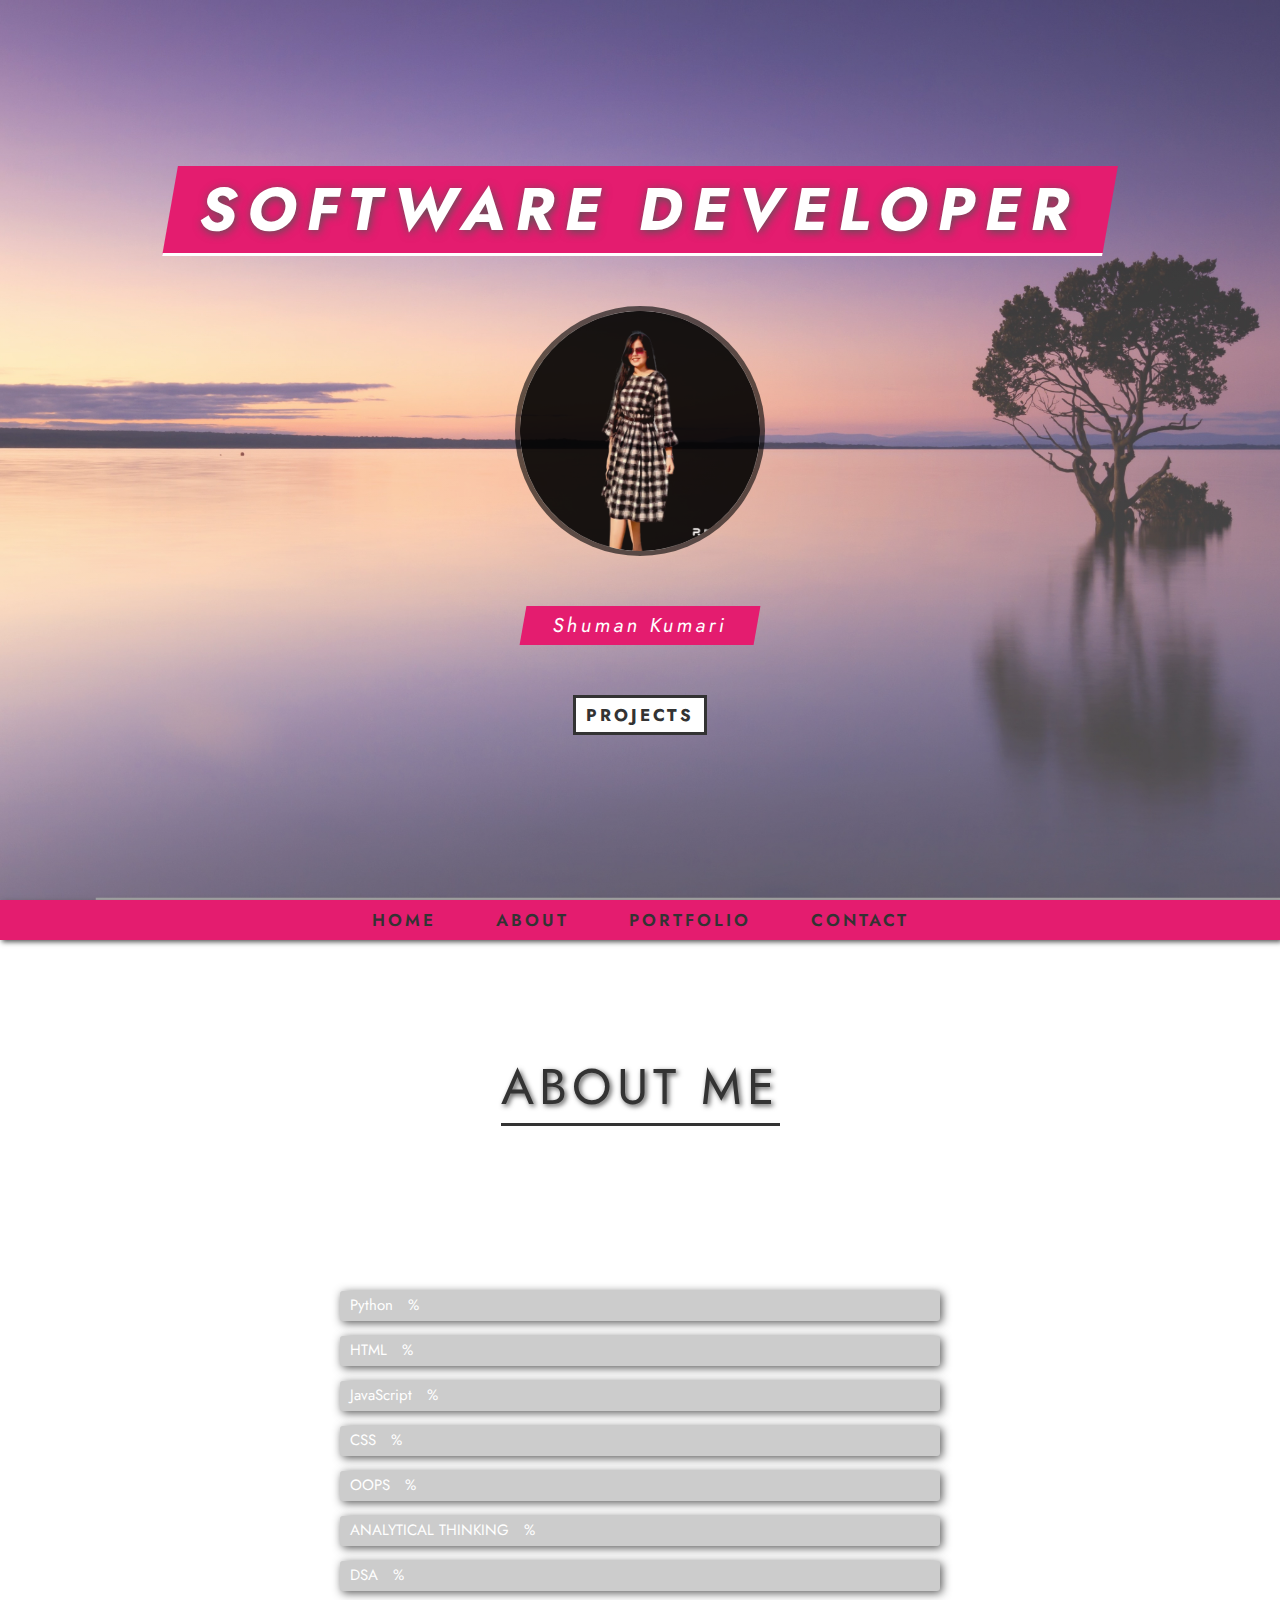
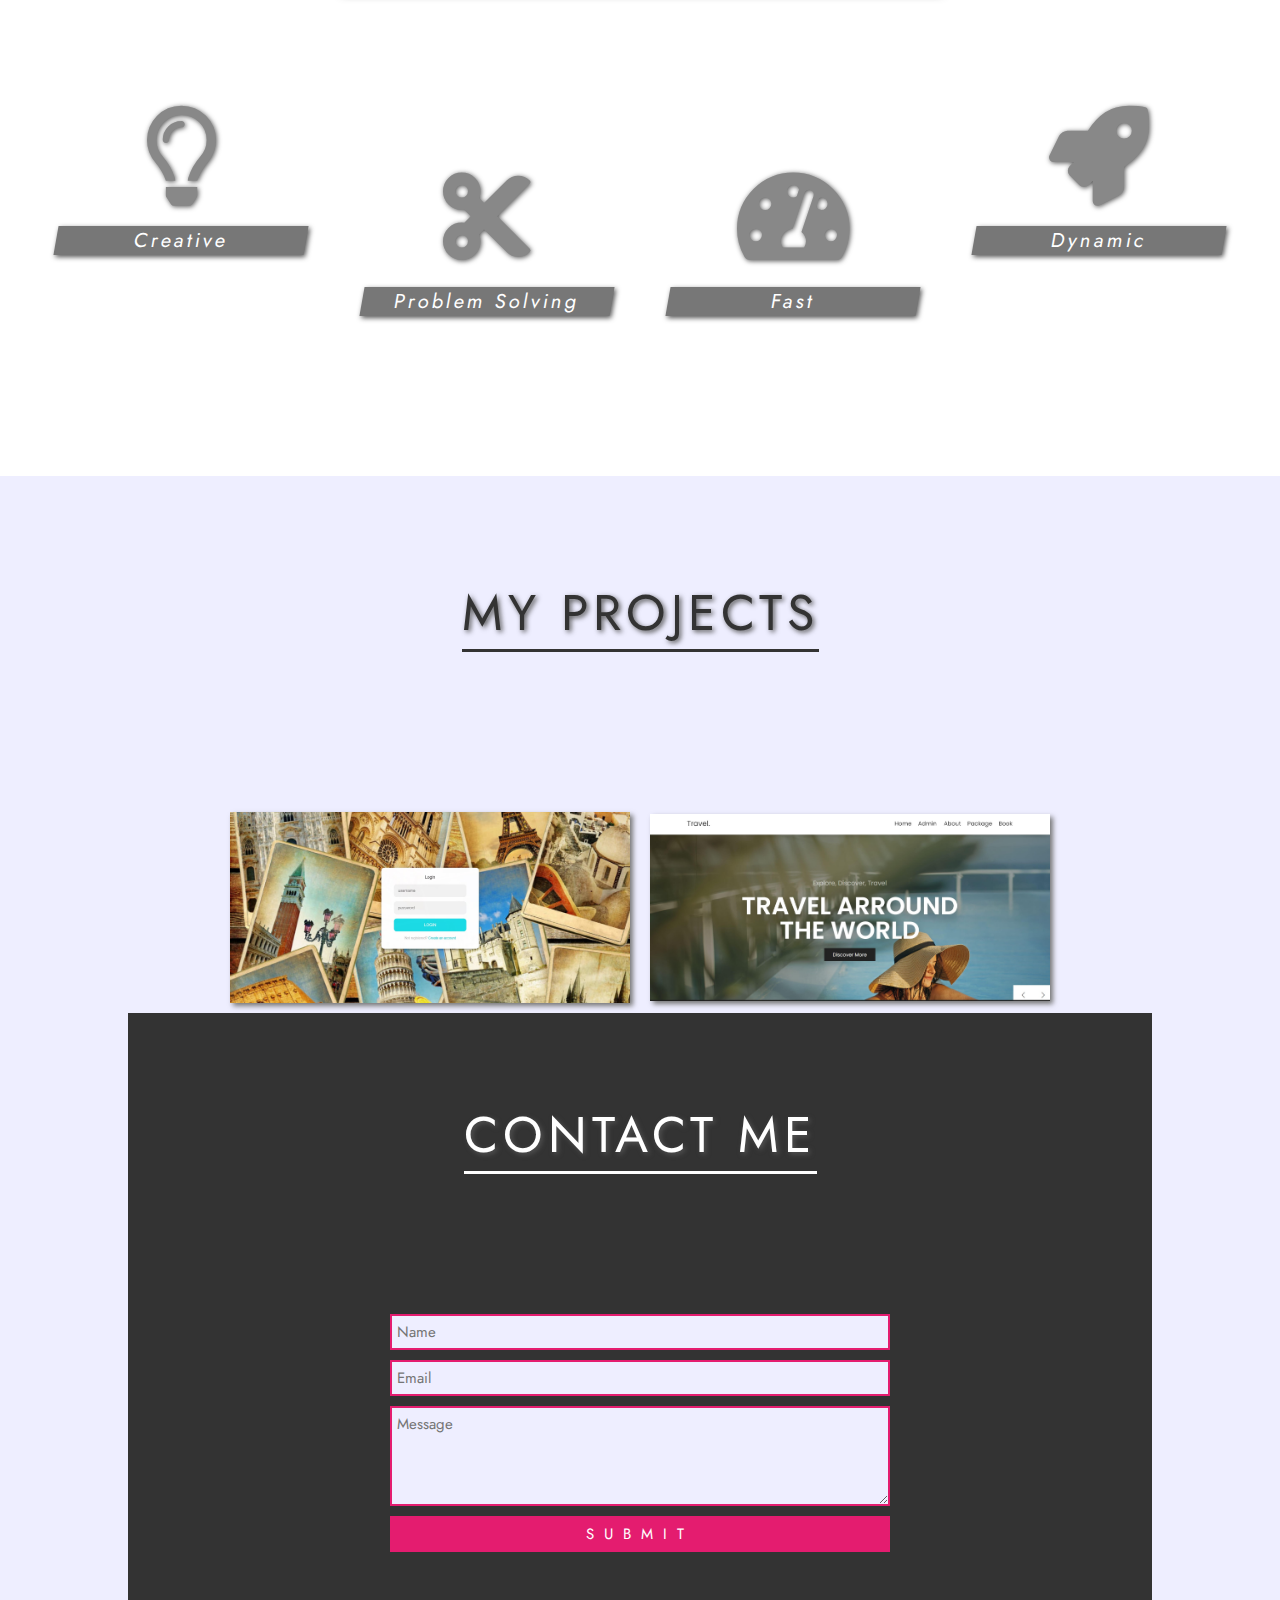
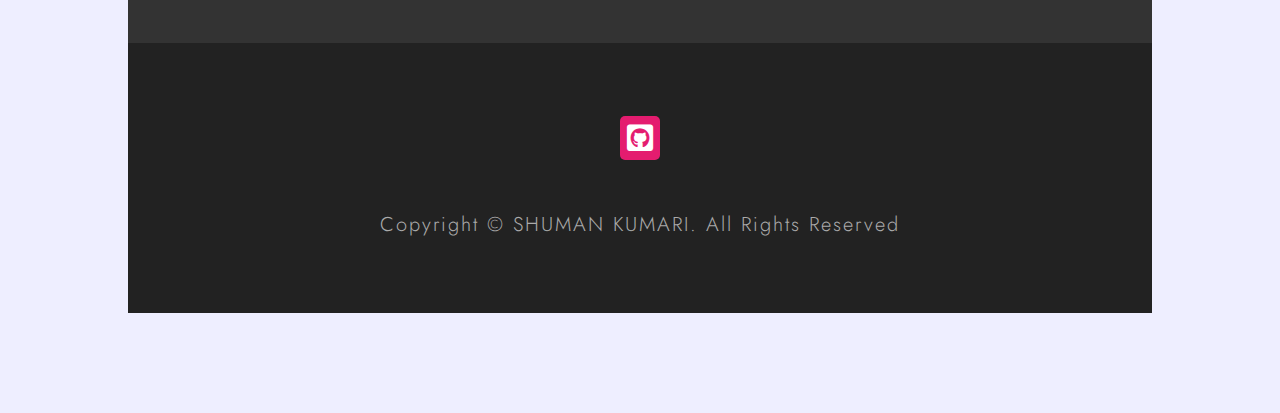
<file: My Portfolio/portfolio code/index.html>
<!DOCTYPE html>
<html lang="en">
  <head>
    <meta charset="UTF-8" />
    <meta name="viewport" content="width=device-width, initial-scale=1.0" />
    <title>Portfolio </title>
    <link rel="stylesheet" href="style.css" />
    <link
      rel="stylesheet"
      href="https://cdnjs.cloudflare.com/ajax/libs/font-awesome/5.13.0/css/all.min.css"
    />
    <link
      href="https://fonts.googleapis.com/css2?family=Jost:wght@100;200;300;400;500;600;700;800;900&display=swap"
      rel="stylesheet"
    />
  </head>
  <body>
    <div class="container">
      <!-- Section 1 -->
      <section class="section-1 center" id="section-1">
        <h1 class="section-1-heading">
          Software Developer
        </h1>
        <img src="images/Shuman.jpg" alt="John Smith" class="person-img" />
        <h3 class="person-name">Shuman Kumari</h3>
        <a href="#section-3" class="section-1-btn">Projects</a>
      </section>
      <!-- End of Section 1 -->

      <!-- Navbar -->
      <nav class="navbar center">
        <a href="#section-1" class="navbar-link">Home</a>
        <a href="#section-2" class="navbar-link">About</a>
        <a href="#section-3" class="navbar-link">Portfolio</a>
        <a href="#section-4" class="navbar-link">Contact</a>
      </nav>

      <!-- End of Navbar -->

      <!-- Section 2 -->
      <section class="section-2" id="section-2">
        <h1 class="section-heading section-2-heading">About Me</h1>
        <div class="progress-bars-wrapper">
          <div class="progress-bar">
            <p class="progress-text">
              Python
              <span></span>%
            </p>
            <div class="progress-percent"></div>
          </div>
          <div class="progress-bar">
            <p class="progress-text">
              HTML
              <span></span>%
            </p>
            <div class="progress-percent"></div>
          </div>
          <div class="progress-bar">
            <p class="progress-text">
              JavaScript
              <span></span>%
            </p>
            <div class="progress-percent"></div>
          </div>
          <div class="progress-bar">
            <p class="progress-text">
              CSS
              <span></span>%
            </p>
            <div class="progress-percent"></div>
          </div>
          <div class="progress-bar">
            <p class="progress-text">
              OOPS
              <span></span>%
            </p>
            <div class="progress-percent"></div>
          </div>
          <div class="progress-bar">
            <p class="progress-text">
              ANALYTICAL THINKING
              <span></span>%
            </p>
            <div class="progress-percent"></div>
          </div>
          <div class="progress-bar">
            <p class="progress-text">
              DSA
              <span></span>%
            </p>
            <div class="progress-percent"></div>
          </div>
        </div>
        <div class="services">
          <div class="service">
            <i class="far fa-lightbulb"></i>
            <h2 class="service-heading">Creative</h2>
          </div>
          <div class="service">
            <i class="fas fa-cut"></i>
            <h2 class="service-heading">Problem Solving</h2>
          </div>
          <div class="service">
            <i class="fas fa-tachometer-alt"></i>
            <h2 class="service-heading">Fast</h2>
          </div>
          <div class="service">
            <i class="fas fa-rocket"></i>
            <h2 class="service-heading">Dynamic</h2>
          </div>
        </div>
      </section>
      <!-- End of Section 2 -->

      <!-- Section 3 -->
      <section class="section-3" id="section-3">
        <h1 class="section-heading section-3-heading">My Projects</h1>
        <div class="projects-wrapper center">
          <div class="project">
            <div class="project-text">
              <h2 class="project-name">Tour agency website</h2>
              <h4 class="project-technologies">HTML / CSS / JS</h4>
            </div>
            <img src="images/project-1.jpg" class="project-img" />
           
          </div>
          <div class="project">
            <div class="project-text">
              <h2 class="project-name">Car Sharing</h2>
              <h4 class="project-technologies">PHP / HTML / CSS</h4>
            </div>
            <img src="images/project-2.jpg" class="project-img" />
            
          </div>
    
      <!-- End of Section 3 -->

      <!-- Section 4 -->
      <section class="section-4" id="section-4">
        <h1 class="section-heading section-4-heading">Contact Me</h1>
        <form class="contact-form center">
          <input type="text" placeholder="Name" />
          <input type="email" placeholder="Email" />
          <textarea placeholder="Message"></textarea>
          <input type="submit" value="Submit" class="contact-form-btn" />
        </form>
      </section>
      <!-- End of Section 4 -->

      <!-- Section 5 -->
      <footer class="section-5 center">
        <div class="social-media">
          <a href="https://github.com/Suman9496" class="social-media-link">
            <i class="fab fa-github-square"></i>
          </a>
         
        </div>
        <p class="copyright">
          Copyright &copy; SHUMAN KUMARI. All Rights Reserved
        </p>
      </footer>
      <!-- End of Section 5 -->
    </div>

    <script src="script.js"></script>
</file>
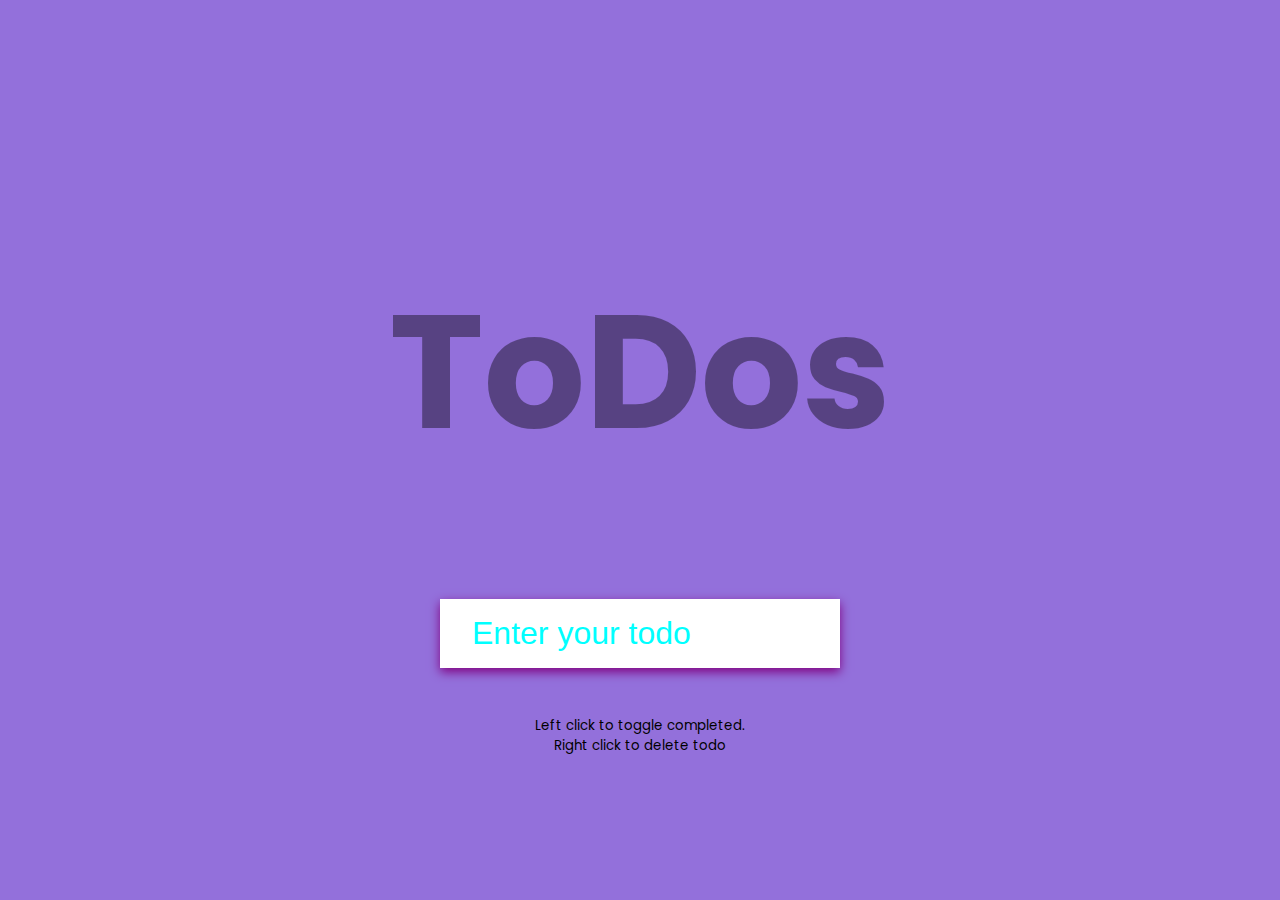
<file: To Do List/New TO DO/index.html>
<!DOCTYPE html>
<html lang="en">
  <head>
    <meta charset="UTF-8" />
    <meta name="viewport" content="width=device-width, initial-scale=1.0" />
    <link rel="stylesheet" href="style.css" />
    <title>Todo List</title>
  </head>
  <body>
      <h1>ToDos</h1>
    <form id="form">
      <input type="text" class="input" id="input" placeholder="Enter your todo" autocomplete="off">

      <ul class="todos" id="todos"></ul>
    </form>
    <small>Left click to toggle completed. <br> Right click to delete todo</small>

    <script src="script.js"></script>
  </body>
</html>
</file>
<file: To Do List/New TO DO/style.css>
@import url('https://fonts.googleapis.com/css2?family=Poppins:wght@200;400&display=swap');

* {
  box-sizing: border-box;
}

body {
  background-color: mediumpurple;
  color: #444;
  font-family: 'Poppins', sans-serif;
  display: flex;
  flex-direction: column;
  align-items: center;
  justify-content: center;
  height: 100vh;
  margin: 0;
}

h1 {
  color: black;
  font-size: 10rem;
  text-align: center;
  opacity: 0.4;
}

form {
  box-shadow: 0 4px 10px purple;
  max-width: 100%;
  width: 400px;
}

.input {
  border: none;
  color: #444;
  font-size: 2rem;
  padding: 1rem 2rem;
  display: block;
  width: 100%;
}

.input::placeholder {
  color:aqua;
}

.input:focus {
  outline-color: aqua;
}

.todos {
  background-color: aqua;
  padding: 0;
  margin: 0;
  list-style-type: none;
}

.todos li {
  border-top: 1px solid aqua;
  cursor: pointer;
  font-size: 1.5rem;
  padding: 1rem 2rem;
}

.todos li.completed {
  color: black;
  text-decoration: line-through;
}

small {
  color: black;
  margin-top: 3rem;
  text-align: center;
}
</file>
<file: My Portfolio/portfolio code/style.css>
/* Reset and Common Styles */
* {
  margin: 0;
  padding: 0;
  outline: none;
  box-sizing: border-box;
  text-decoration: none;
  list-style-type: none;
  font-family: "Jost", sans-serif;
  font-weight: 400;
}

html {
  font-size: 62.5%;
  scroll-behavior: smooth;
}

.center {
  display: flex;
  justify-content: center;
  align-items: center;
}

.section-heading {
  font-size: 5rem;
  color: #333;
  text-transform: uppercase;
  letter-spacing: 0.5rem;
  margin-bottom: 15rem;
  border-bottom: 0.3rem solid #333;
  text-shadow: 0.2rem 0.2rem 0.5rem #555;
}
/* End of Reset and Common Styles */

/* Section 1 */
.section-1 {
 width: 100%;
 height: 100vh;
 background: linear-gradient(
   rgba(255, 255, 255, 0.2),
   rgba(255, 255, 255, 0.3)
  ),
  url(images/bg1.jpg) center no-repeat;
 background-size: cover;
 flex-direction: column;
}




.section-1-heading {
  font-size: 6rem;
  font-weight: 700;
  color: #fff;
  background-color: #e41c6f;
  padding: 0 3rem;
  margin-bottom: 5rem;
  text-transform: uppercase;
  letter-spacing: 1rem;
  border-bottom: 0.3rem solid #fff;
  text-shadow: 0.2rem 0.2rem 1rem #555;
  transform: skew(-10deg);
}

.person-img {
  width: 25rem;
  height: 25rem;
  object-fit: cover;
  border-radius: 50%;
  
  background-color: rgba(8, 8, 8, 0.7);
  padding: 0.5rem;
  opacity: 0.9;
}

.person-name {
  font-size: 2rem;
  color: #fff;
  background-color: #e41c6f;
  margin: 5rem 0;
  padding: 0.5rem 3rem;
  letter-spacing: 0.3rem;
  transform: skew(-10deg);
}

.section-1-btn {
  font-size: 1.7rem;
  font-weight: 700;
  color: #333;
  background-color: #fff;
  border: 0.3rem solid #333;
  padding: 0.5rem 1rem;
  text-transform: uppercase;
  letter-spacing: 0.3rem;
}
/* End of Section 1 */

/* Navbar */
.navbar {
  width: 100%;
  height: 4rem;
  background-color: #e41c6f;
  box-shadow: 0.2rem 0.2rem 0.5rem #555;
  position: absolute;
  z-index: 300;
}

.sticky {
  position: fixed;
  top: 0;
}

.navbar-link {
  font-size: 1.7rem;
  font-weight: 600;
  color: #333;
  margin: 0 3rem;
  letter-spacing: 0.3rem;
  text-transform: uppercase;
  position: relative;
  transition: color 0.2s;
}

.change.navbar-link {
  color: #fff;
}

.navbar-link:hover {
  color: #fff;
}

.navbar-link::before {
  content: "";
  width: 0;
  height: 0.2rem;
  background-color: #fff;
  position: absolute;
  right: -15%;
  bottom: -0.3rem;
  transition: width 0.2s;
}

.change.navbar-link::before {
  width: 130%;
}

.navbar-link:hover::before {
  width: 130%;
}
/* End of Navbar */

/* Section 2 */
.section-2 {
  width: 100%;
  height: 100%;
  padding: 15rem 0 10rem 0;
  background-color: #fff;
  display: flex;
  flex-direction: column;
  align-items: center;
}

.progress-bars-wrapper {
  margin-bottom: 10rem;
}

.progress-bar {
  width: 60rem;
  height: 3rem;
  background-color: #ccc;
  margin: 1.5rem 0;
  border-radius: 0.3rem;
  box-shadow: 0.2rem 0.2rem 1rem #555;
  position: relative;
}

.progress-text {
  position: absolute;
  left: 1rem;
  font-size: 1.5rem;
  color: #fff;
}

.progress-text span {
  margin: 0 0.5rem;
  font-size: 1.8rem;
  font-weight: 700;
}

.progress-percent {
  width: 0;
  height: 100%;
  background-color: #e41c6f;
  border-radius: 0.3rem;
  transition: width 0.5s 0.5s ease-in-out;
}

.services {
  width: 100%;
  height: 30vh;
  display: flex;
  justify-content: space-evenly;
  align-items: center;
}

.service {
  text-align: center;
}

.service:first-child,
.service:last-child {
  align-self: flex-start;
}

.service i {
  font-size: 10rem;
  color: #888;
  margin-bottom: 2rem;
  text-shadow: 0.1rem 0.1rem 0.5rem #555;
}

.service h2 {
  font-size: 2rem;
  color: #fff;
  background-color: #777;
  width: 25rem;
  letter-spacing: 0.3rem;
  transform: skew(-10deg);
  box-shadow: 0.2rem 0.2rem 0.5rem #555;
}
/* End of Section 2 */

/* Section 3 */
.section-3 {
  width: 100%;
  height: 100%;
  padding: 10rem 0;
  background-color: #eef;
  display: flex;
  flex-direction: column;
  align-items: center;
}

.projects-wrapper {
  width: 80%;
  flex-wrap: wrap;
}

.project {
  display: flex;
  flex-direction: column;
  justify-content: center;
  align-items: center;
  margin: 1rem;
  background-color: #fff;
  box-shadow: 0.3rem 0.3rem 0.5rem #777;
  position: relative;
  overflow: hidden;
  transition: box-shadow 0.5s;
}

.project:hover {
  box-shadow: 1rem 1rem 1rem #777;
}

.project-text {
  text-align: center;
  letter-spacing: 0.1rem;
  position: absolute;
  top: -10rem;
  z-index: 10;
  transition: top 0.3s;
}

.project:hover .project-text {
  top: 5rem;
  transition: top 0.3s 0.3s;
}

.project-name {
  font-size: 3rem;
  font-weight: 700;
  color: #333;
  text-transform: capitalize;
}

.project-technologies {
  font-size: 1.8rem;
  color: #e41c6f;
}

.project-img {
  width: 40rem;
  transition: opacity 0.3s;
}

.project:hover .project-img {
  opacity: 0.2;
}

.project-link {
  font-size: 2rem;
  font-weight: 500;
  color: #333;
  letter-spacing: 0.1rem;
  border: 0.3rem solid #e41c6f;
  padding: 0 1rem;
  background-color: #fff;
  position: absolute;
  bottom: -5rem;
  transition: bottom 0.3s;
}

.project:hover .project-link {
  bottom: 5rem;
  transition: bottom 0.3s 0.3s;
}
/* End of Section 3 */

/* Section 4 */
.section-4 {
  width: 100%;
  height: 70vh;
  background-color: #333;
  display: flex;
  flex-direction: column;
  align-items: center;
  justify-content: space-evenly;
}

.section-4-heading {
  color: #fff;
  box-shadow: none;
  border-color: #fff;
  margin-bottom: 5rem;
}

.contact-form {
  width: 50rem;
  flex-direction: column;
}

.contact-form input,
.contact-form textarea {
  width: 100%;
  padding: 0.5rem;
  margin: 0.5rem 0;
  background-color: #eef;
  font-size: 1.5rem;
  border: 0.2rem solid #e41c6f;
  color: #555;
}

.contact-form textarea {
  height: 10rem;
  max-height: 15rem;
  max-width: 100%;
}

.contact-form .contact-form-btn {
  background-color: #e41c6f;
  color: #fff;
  text-transform: uppercase;
  letter-spacing: 1rem;
  cursor: pointer;
}
/* End of Section 4 */

/* Section 5 */
.section-5 {
  width: 100%;
  height: 30vh;
  background-color: #222;
  flex-direction: column;
}

.social-media {
  margin-bottom: 5rem;
}

.social-media-link {
  margin: 0 2rem;
  padding: 0.7rem;
  background-color: #e41c6f;
  border-radius: 0.5rem;
  display: inline-block;
}

.social-media-link i {
  font-size: 3rem;
  color: #fff;
}

.copyright {
  color: #aaa;
  font-size: 2rem;
  letter-spacing: 0.2rem;
  font-weight: 300;
  text-align: center;
}
/* End of Section 5 */

/* Responsive */
@media (max-width: 1200px) {
  .services {
    height: auto;
    flex-wrap: wrap;
  }

  .service {
    margin: 3rem 2rem;
  }

  .section-4 {
    height: 80vh;
  }
}

@media (max-width: 800px) {
  .section-1-heading {
    font-size: 4rem;
  }

  .progress-bar {
    width: 50rem;
  }
}

@media (max-width: 600px) {
  .section-1-heading {
    font-size: 3rem;
  }

  .navbar-link {
    margin: 0 2rem;
    font-size: 1.5rem;
  }

  .section-2 {
    padding: 10rem;
  }

  .section-2-heading {
    margin-bottom: 10rem;
  }

  .progress-bar {
    width: 45rem;
  }

  .project-img {
    width: 100%;
  }

  .contact-form {
    width: 40rem;
  }

  .copyright {
    width: 70%;
  }
}

@media (max-width: 500px) {
  html {
    font-size: 55%;
  }
}

@media (max-width: 450px) {
  html {
    font-size: 45%;
  }

  .section-1-heading {
    font-size: 2.5rem;
  }

  .navbar-link {
    margin: 0 1.5rem;
  }

  .section-2-heading {
    text-align: center;
  }

  .progress-bar {
    width: 40rem;
  }
}
/* End of Responsive */
</file>
